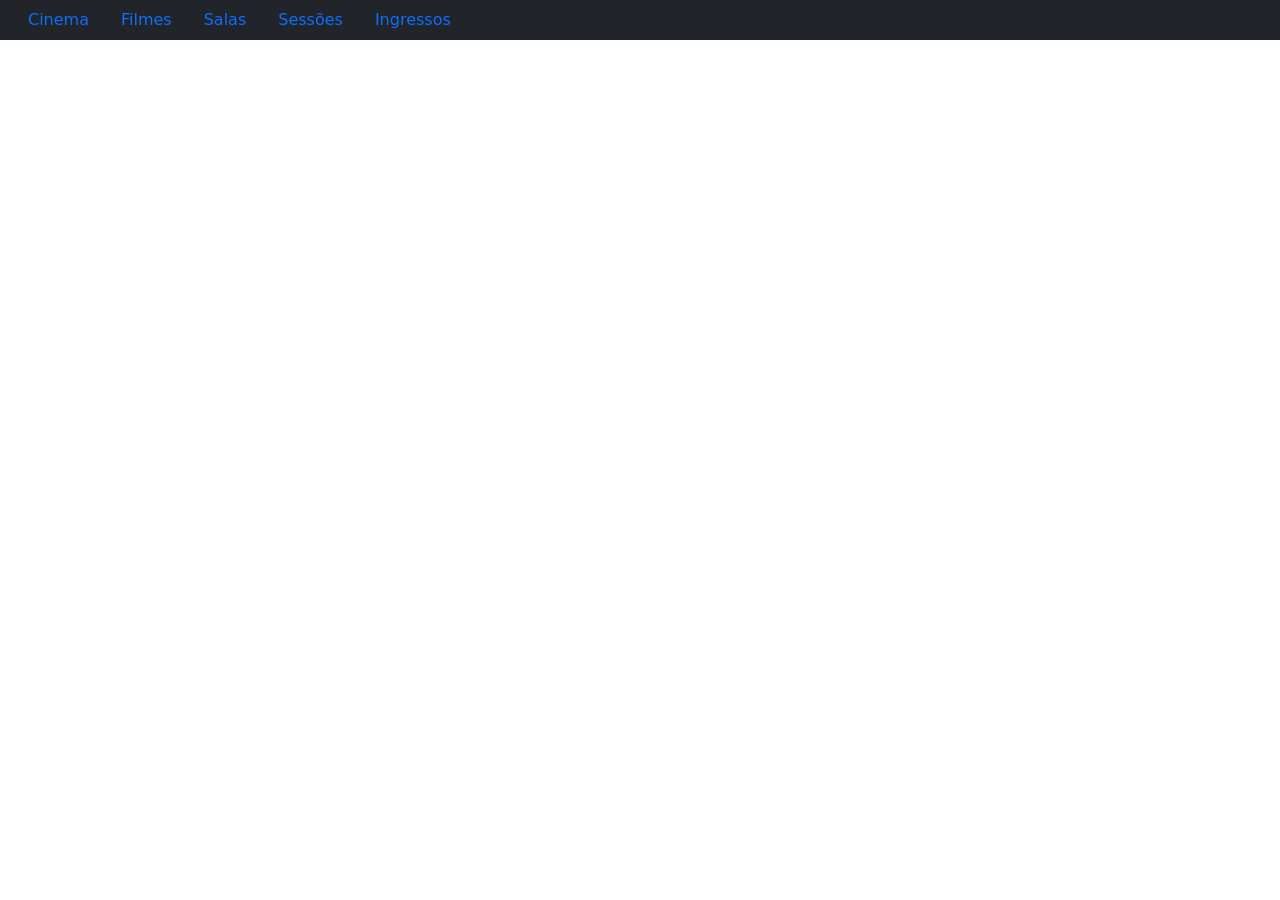
<file: index.html>
<!DOCTYPE html>
<html lang="en">
<head>
    <meta charset="UTF-8">
    <meta name="viewport" content="width=device-width, initial-scale=1.0">
    <title>Cinema</title>

    <link rel="stylesheet" href="./css/bootstrap.min.css">


</head>
<body>
    <div class="container-fluid bg-dark">

        <ul class="nav">
            <li class="nav-item"><a href="./cinema.html" class="nav-link">Cinema</a></li>
            <li class="nav-item"><a href="./filme.html" class="nav-link">Filmes</a></li>
            <li class="nav-item"><a href="./salas.html" class="nav-link">Salas</a></li>
            <li class="nav-item"><a href="./sessoes.html" class="nav-link">Sessões</a></li>
            <li class="nav-item"><a href="./ingressos.html" class="nav-link">Ingressos</a></li>
        </ul>
    </div>


    <script src="./js/bootstrap.min.js"></script>
    <script src="./js/popper.min.js"></script>
</body>
</html>
</file>
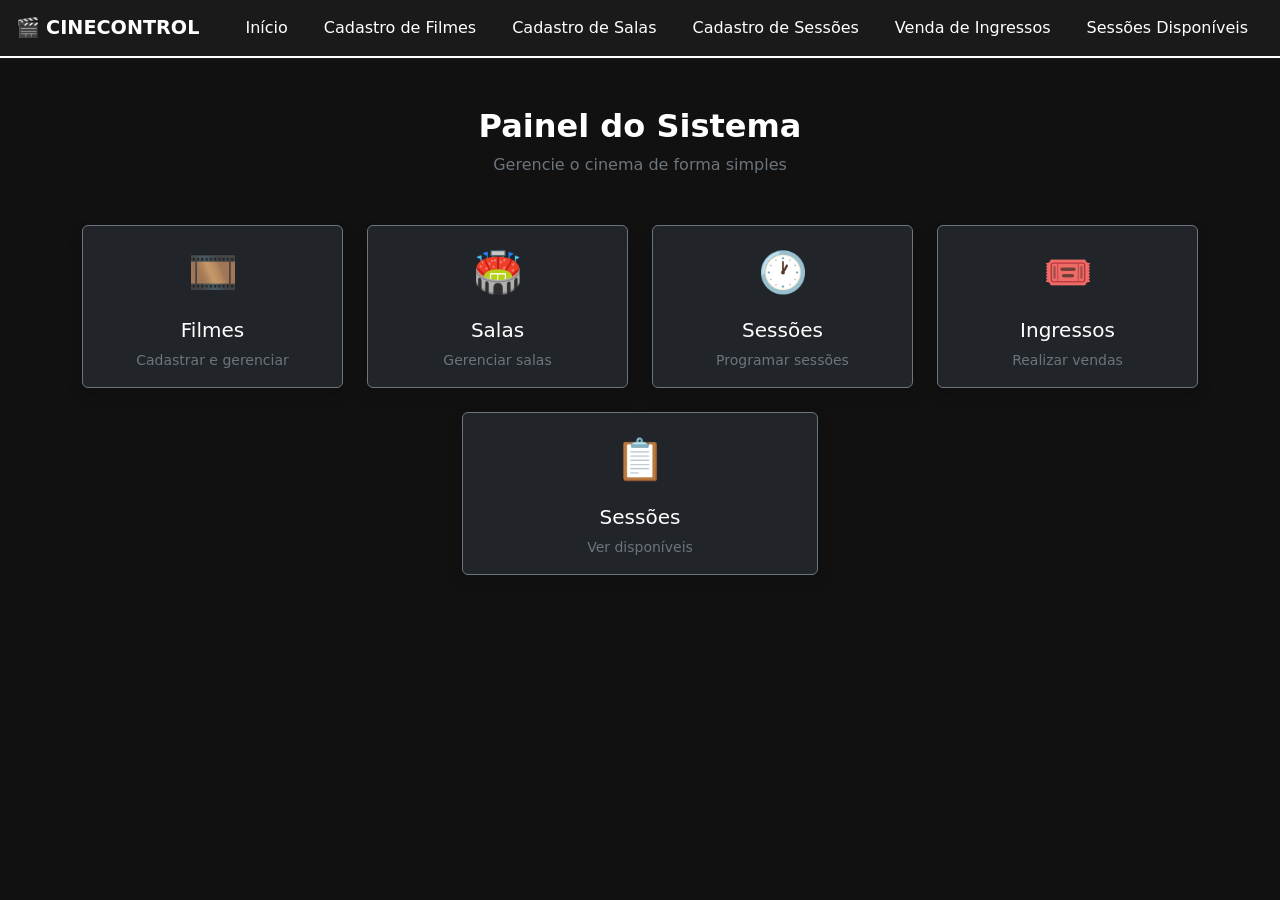
<file: Index.html>
<!DOCTYPE html>
<html lang="pt-br">
    <head>
        <meta charset="UTF-8">
        <title>Cinema</title>
        <link
            href="https://cdn.jsdelivr.net/npm/bootstrap@5.3.0/dist/css/bootstrap.min.css"
            rel="stylesheet">
        <link rel="stylesheet" href="./css/style.css">
    </head>

    <body>

        <!-- NAVBAR -->
        <nav
            class="nav-cinema py-2 px-3 d-flex align-items-center justify-content-between">

            <div class="logo-cinema">
                🎬 <strong style="color:white;">CINE<span
                        style="color:white;">CONTROL</span></strong>
            </div>

            <ul class="nav ms-auto flex-wrap gap-1">
                <li class="nav-item">
                    <a href="./index.html"
                        class="nav-link text-white">Início</a>
                </li>
                <li class="nav-item">
                    <a href="./cadastro-filmes.html"
                        class="nav-link text-white">Cadastro de Filmes</a>
                </li>
                <li class="nav-item">
                    <a href="./cadastro-salas.html"
                        class="nav-link text-white">Cadastro de Salas</a>
                </li>
                <li class="nav-item">
                    <a href="./cadastro-sessoes.html"
                        class="nav-link text-white">Cadastro de Sessões</a>
                </li>
                <li class="nav-item">
                    <a href="./venda-ingressos.html"
                        class="nav-link text-white">Venda de Ingressos</a>
                </li>
                <li class="nav-item">
                    <a href="./sessoes.html" class="nav-link text-white">Sessões
                        Disponíveis</a>
                </li>
            </ul>

        </nav>
        <hr>

        <div class="container text-center mt-5">
            <h2 class="fw-bold text-white">Painel do Sistema</h2>
            <p class="text-secondary">Gerencie o cinema de forma simples</p>
        </div>

        <div class="container mt-5">

            <div class="row g-4 justify-content-center">

                <!-- FILMES -->
                <div class="col-12 col-sm-6 col-md-4 col-lg-3">
                    <a href="./cadastro-filmes.html"
                        class="text-decoration-none">
                        <div
                            class="card bg-dark text-white text-center h-100 border-secondary shadow">
                            <div class="card-body">
                                <div class="fs-1 mb-3">🎞️</div>
                                <h5 class="card-title">Filmes</h5>
                                <p class="card-text text-secondary small">
                                    Cadastrar e gerenciar
                                </p>
                            </div>
                        </div>
                    </a>
                </div>

                <!-- SALAS -->
                <div class="col-12 col-sm-6 col-md-4 col-lg-3">
                    <a href="./cadastro-salas.html"
                        class="text-decoration-none">
                        <div
                            class="card bg-dark text-white text-center h-100 border-secondary shadow">
                            <div class="card-body">
                                <div class="fs-1 mb-3">🏟️</div>
                                <h5 class="card-title">Salas</h5>
                                <p class="card-text text-secondary small">
                                    Gerenciar salas
                                </p>
                            </div>
                        </div>
                    </a>
                </div>

                <!-- SESSÕES -->
                <div class="col-12 col-sm-6 col-md-4 col-lg-3">
                    <a href="./cadastro-sessoes.html"
                        class="text-decoration-none">
                        <div
                            class="card bg-dark text-white text-center h-100 border-secondary shadow">
                            <div class="card-body">
                                <div class="fs-1 mb-3">🕐</div>
                                <h5 class="card-title">Sessões</h5>
                                <p class="card-text text-secondary small">
                                    Programar sessões
                                </p>
                            </div>
                        </div>
                    </a>
                </div>

                <!-- INGRESSOS -->
                <div class="col-12 col-sm-6 col-md-4 col-lg-3">
                    <a href="./venda-ingressos.html"
                        class="text-decoration-none">
                        <div
                            class="card bg-dark text-white text-center h-100 border-secondary shadow">
                            <div class="card-body">
                                <div class="fs-1 mb-3">🎟️</div>
                                <h5 class="card-title">Ingressos</h5>
                                <p class="card-text text-secondary small">
                                    Realizar vendas
                                </p>
                            </div>
                        </div>
                    </a>
                </div>

                <!-- SESSÕES DISPONÍVEIS -->
                <div class="col-12 col-md-4">
                    <a href="./sessoes.html" class="text-decoration-none">
                        <div
                            class="card bg-dark text-white text-center h-100 border-secondary shadow">
                            <div class="card-body">
                                <div class="fs-1 mb-3">📋</div>
                                <h5 class="card-title">Sessões</h5>
                                <p class="card-text text-secondary small">
                                    Ver disponíveis
                                </p>
                            </div>
                        </div>
                    </a>
                </div>

            </div>

        </div>

    </body>
</html>
</file>
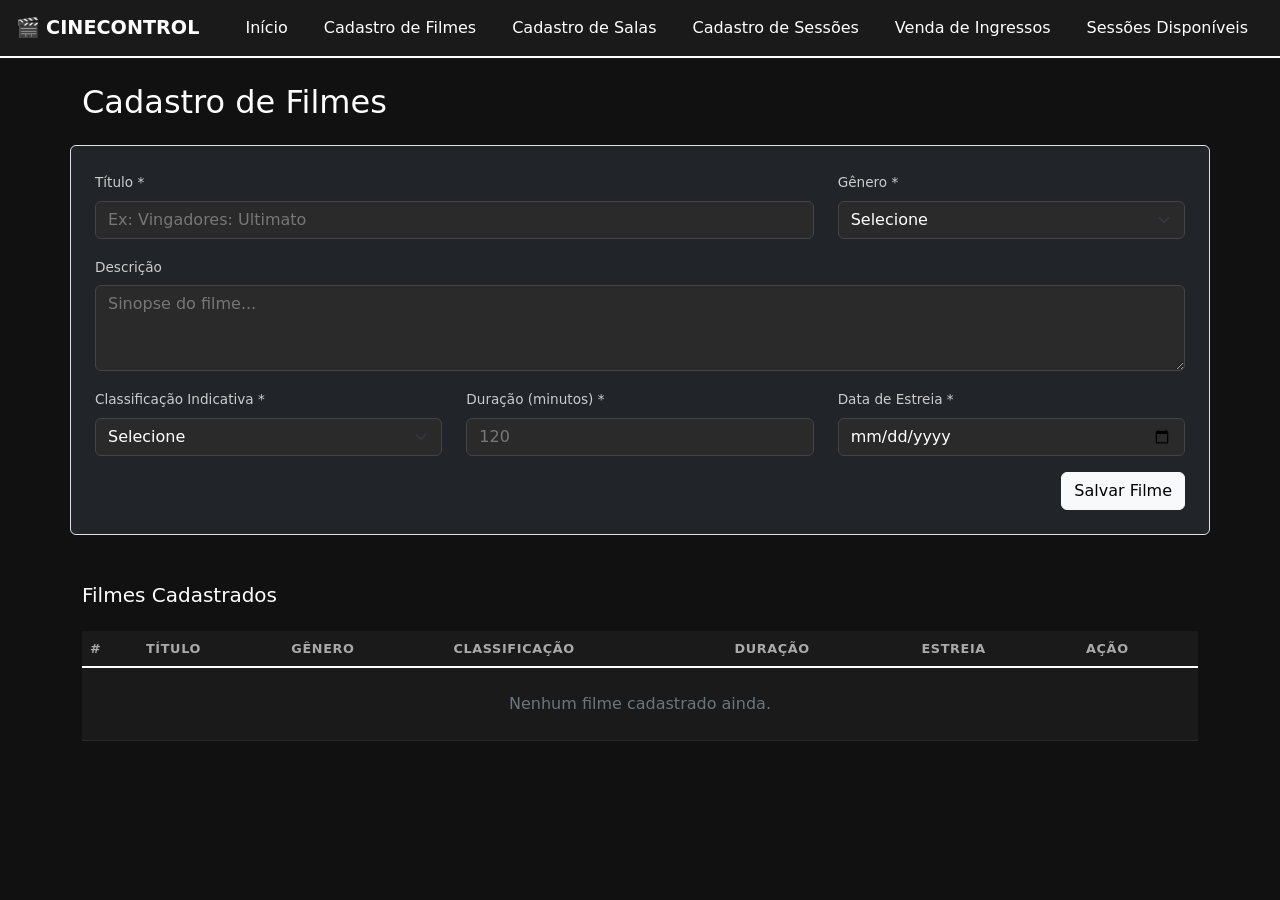
<file: cadastro-filmes.html>
<!DOCTYPE html>
<html lang="pt-br">
    <head>
        <meta charset="UTF-8">
        <title>Filmes</title>
        <link
            href="https://cdn.jsdelivr.net/npm/bootstrap@5.3.0/dist/css/bootstrap.min.css"
            rel="stylesheet">
        <link rel="stylesheet" href="./css/style.css">
    </head>

    <body>

        <nav
            class="nav-cinema py-2 px-3 d-flex align-items-center justify-content-between">

            <!-- LOGO -->
            <div class="logo-cinema">
                🎬 <strong style="color:white;">CINE<span
                        style="color:white;">CONTROL</span></strong>
            </div>

            <!-- MENU -->
            <ul class="nav ms-auto flex-wrap gap-1">
                <li class="nav-item">
                    <a href="./index.html"
                        class="nav-link text-white">Início</a>
                </li>
                <li class="nav-item">
                    <a href="./cadastro-filmes.html"
                        class="nav-link text-white">Cadastro de Filmes</a>
                </li>
                <li class="nav-item">
                    <a href="./cadastro-salas.html"
                        class="nav-link text-white">Cadastro de Salas</a>
                </li>
                <li class="nav-item">
                    <a href="./cadastro-sessoes.html"
                        class="nav-link text-white">Cadastro de Sessões</a>
                </li>
                <li class="nav-item">
                    <a href="./venda-ingressos.html"
                        class="nav-link text-white">Venda de Ingressos</a>
                </li>
                <li class="nav-item">
                    <a href="./sessoes.html" class="nav-link text-white">Sessões
                        Disponíveis</a>
                </li>
            </ul>

        </nav>

        <hr>

        <div class="container mt-4">
            <h2 class="page-title mb-3">Cadastro de Filmes</h2>
        </div>

        <form class="container mt-4 bg-dark text-light p-4 rounded border">

            <div class="row">
                <!-- Título -->
                <div class="col-md-8 mb-3">
                    <label class="form-label">Título *</label>
                    <input type="text"
                        class="form-control"
                        placeholder="Ex: Vingadores: Ultimato">
                </div>

                <!-- Gênero -->
                <div class="col-md-4 mb-3">
                    <label class="form-label">Gênero *</label>
                    <select id="genero" class="form-select">
                        <option value>Selecione</option>
                        <option>Ação</option>
                        <option>Aventura</option>
                        <option>Animação</option>
                        <option>Comédia</option>
                        <option>Drama</option>
                        <option>Ficção Científica</option>
                        <option>Horror</option>
                        <option>Romance</option>
                        <option>Suspense</option>
                        <option>Thriller</option>
                    </select>
                </div>
            </div>

            <!-- Descrição -->
            <div class="mb-3">
                <label class="form-label">Descrição</label>
                <textarea class="form-control" rows="3"
                    placeholder="Sinopse do filme..."></textarea>
            </div>

            <div class="row">
                <!-- Classificação -->
                <div class="col-md-4 mb-3">
                    <label class="form-label">Classificação Indicativa
                        *</label>
                    <select id="classificacao" class="form-select">
                        <option value>Selecione</option>
                        <option value="Livre">Livre</option>
                        <option value="10 anos">10 anos</option>
                        <option value="12 anos">12 anos</option>
                        <option value="14 anos">14 anos</option>
                        <option value="16 anos">16 anos</option>
                        <option value="18 anos">18 anos</option>
                    </select>
                </div>

                <!-- Duração -->
                <div class="col-md-4 mb-3">
                    <label class="form-label">Duração (minutos) *</label>
                    <input type="number" id="duracao" class="form-control"
                        placeholder="120" min="1">
                </div>

                <!-- Data -->
                <div class="col-md-4 mb-3">
                    <label class="form-label">Data de Estreia *</label>
                    <input type="date" id="estreia" class="form-control">
                </div>
            </div>

            <!-- Botão -->
            <div class="text-end">
                <button type="submit" class="btn btn-light">
                    Salvar Filme
                </button>
            </div>

        </form>

        <!-- LISTAGEM -->
        <div class="container mt-5">

            <h5 class="page-title mb-4">Filmes Cadastrados</h5>

            <div class="table-responsive">
                <table class="table table-dark table-hover">
                    <thead>
                        <tr>
                            <th>#</th>
                            <th>Título</th>
                            <th>Gênero</th>
                            <th>Classificação</th>
                            <th>Duração</th>
                            <th>Estreia</th>
                            <th>Ação</th>
                        </tr>
                    </thead>
                    <tbody id="tabelaFilmes">
                        <tr>
                            <td colspan="7"
                                class="text-center text-secondary py-4">
                                Nenhum filme cadastrado ainda.
                            </td>
                        </tr>
                    </tbody>
                </table>
            </div>

        </div>

        <script src="js/filmes.js"></script>
    </body>
</html>
</file>
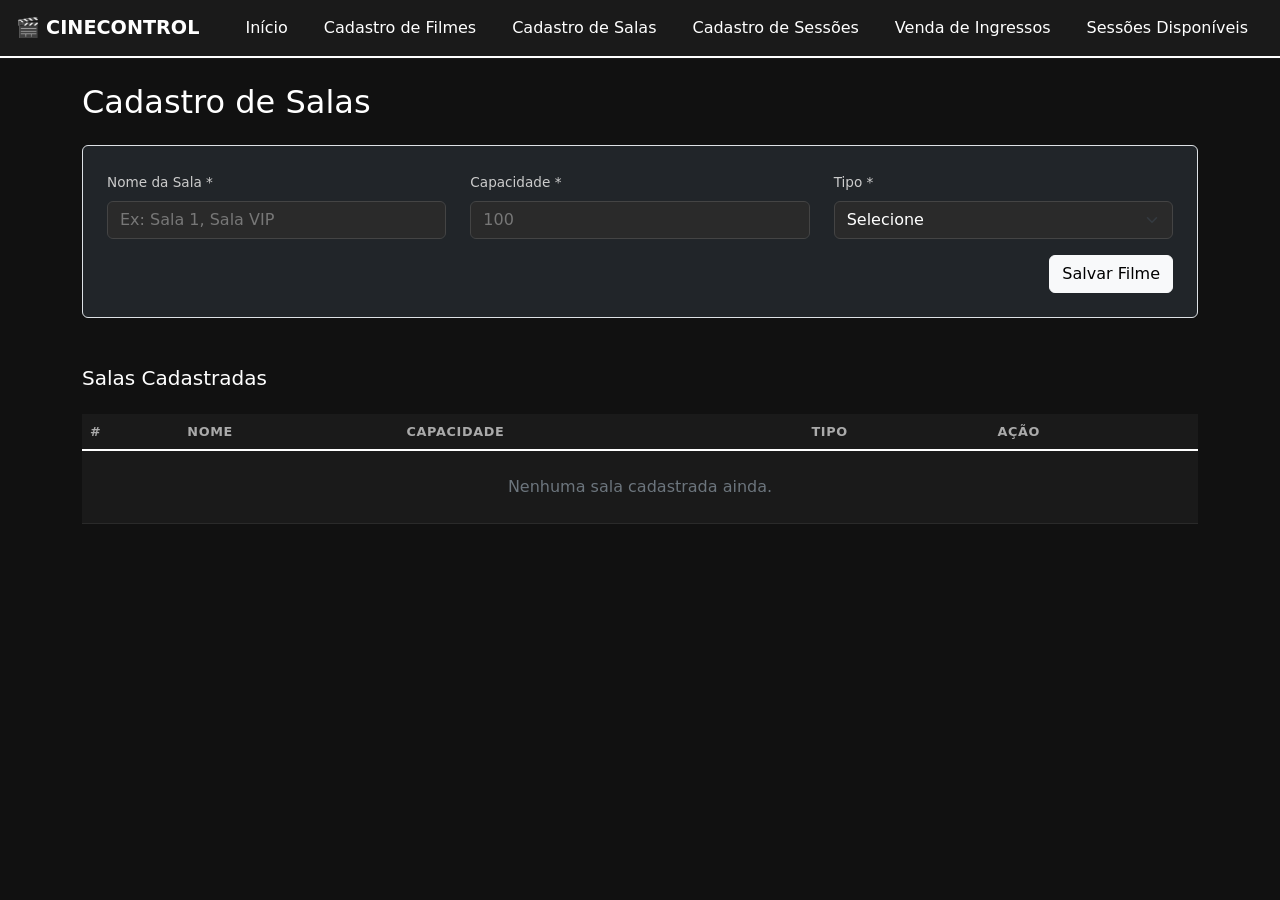
<file: cadastro-salas.html>
<!DOCTYPE html>
<html lang="pt-br">
    <head>
        <meta charset="UTF-8">
        <title>Salas</title>
        <link
            href="https://cdn.jsdelivr.net/npm/bootstrap@5.3.0/dist/css/bootstrap.min.css"
            rel="stylesheet">
        <link rel="stylesheet" href="./css/style.css">
    </head>

    <body>

        <nav
            class="nav-cinema py-2 px-3 d-flex align-items-center justify-content-between">

            <!-- LOGO -->
            <div class="logo-cinema">
                🎬 <strong style="color:white;">CINE<span
                        style="color:white;">CONTROL</span></strong>
            </div>

            <!-- MENU -->
            <ul class="nav ms-auto flex-wrap gap-1">
                <li class="nav-item">
                    <a href="./index.html"
                        class="nav-link text-white">Início</a>
                </li>
                <li class="nav-item">
                    <a href="./cadastro-filmes.html"
                        class="nav-link text-white">Cadastro de Filmes</a>
                </li>
                <li class="nav-item">
                    <a href="./cadastro-salas.html"
                        class="nav-link text-white">Cadastro de Salas</a>
                </li>
                <li class="nav-item">
                    <a href="./cadastro-sessoes.html"
                        class="nav-link text-white">Cadastro de Sessões</a>
                </li>
                <li class="nav-item">
                    <a href="./venda-ingressos.html"
                        class="nav-link text-white">Venda de Ingressos</a>
                </li>
                <li class="nav-item">
                    <a href="./sessoes.html" class="nav-link text-white">Sessões
                        Disponíveis</a>
                </li>
            </ul>

        </nav>

        <hr>

        <div class="container mt-4">
            <h2>Cadastro de Salas</h2>

            <form class="container mt-4 bg-dark text-light p-4 rounded border">

                <div class="row">
                    <!-- nome sala -->
                    <div class="col-md-4 mb-3">
                        <label class="form-label">Nome da Sala *</label>
                        <input type="text" id="nome" class="form-control"
                            placeholder="Ex: Sala 1, Sala VIP">
                    </div>

                    <!-- Capacidade -->
                    <div class="col-md-4 mb-3">
                        <label class="form-label">Capacidade *</label>
                        <input type="number" id="capacidade"
                            class="form-control" placeholder="100" min="1">
                    </div>

                    <!-- Tipo -->
                    <div class="col-md-4 mb-3">
                        <label class="form-label">Tipo *</label>
                        <select id="tipo" class="form-select">
                            <option value>Selecione</option>
                            <option value="2D">2D</option>
                            <option value="3D">3D</option>
                            <option value="IMAX">IMAX</option>
                        </select>
                    </div>
                </div>

                <!-- Botão -->
                <div class="text-end">
                    <button type="submit" class="btn btn-light">
                        Salvar Filme
                    </button>
                </div>

            </form>

        </div>

        <!-- LISTAGEM -->
        <div class="container mt-5">

            <h5 class="page-title mb-4">Salas Cadastradas</h5>

            <div class="table-responsive">
                <table class="table table-dark table-hover">
                    <thead>
                        <tr>
                            <th>#</th>
                            <th>Nome</th>
                            <th>Capacidade</th>
                            <th>Tipo</th>
                            <th>Ação</th>
                        </tr>
                    </thead>
                    <tbody id="tabelaFilmes">
                        <tr>
                            <td colspan="7"
                                class="text-center text-secondary py-4">
                                Nenhum sala cadastrada ainda.
                            </td>
                        </tr>
                    </tbody>
                </table>
            </div>

        </div>

        <script src="js/salas.js"></script>
    </body>
</html>
</file>
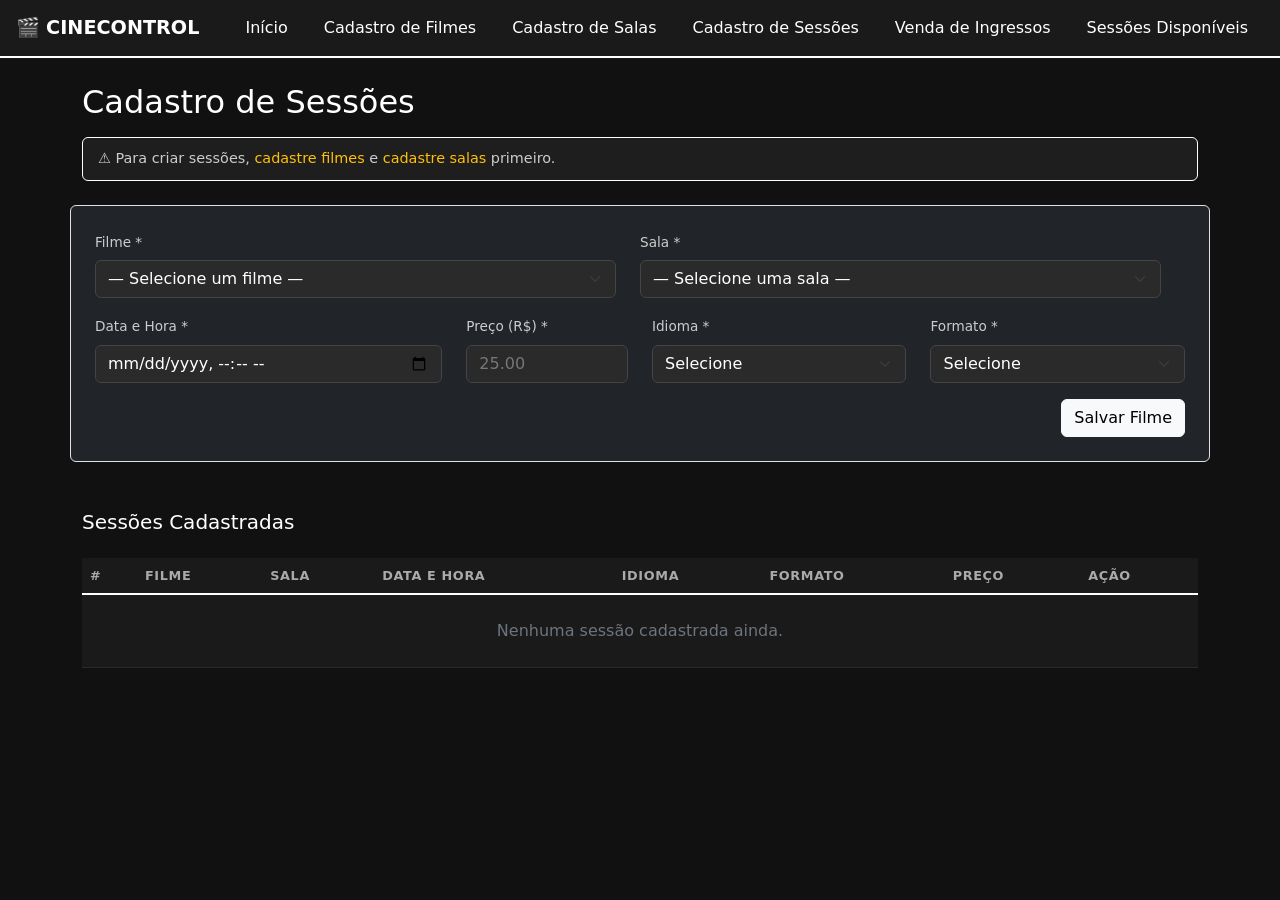
<file: cadastro-sessoes.html>
<!DOCTYPE html>
<html lang="pt-br">
    <head>
        <meta charset="UTF-8">
        <title>Sessões</title>
        <link
            href="https://cdn.jsdelivr.net/npm/bootstrap@5.3.0/dist/css/bootstrap.min.css"
            rel="stylesheet">
        <link rel="stylesheet" href="./css/style.css">
    </head>

    <body>

        <nav
            class="nav-cinema py-2 px-3 d-flex align-items-center justify-content-between">

            <!-- LOGO -->
            <div class="logo-cinema">
                🎬 <strong style="color:white;">CINE<span
                        style="color:white;">CONTROL</span></strong>
            </div>

            <!-- MENU -->
            <ul class="nav ms-auto flex-wrap gap-1">
                <li class="nav-item">
                    <a href="./index.html"
                        class="nav-link text-white">Início</a>
                </li>
                <li class="nav-item">
                    <a href="./cadastro-filmes.html"
                        class="nav-link text-white">Cadastro de Filmes</a>
                </li>
                <li class="nav-item">
                    <a href="./cadastro-salas.html"
                        class="nav-link text-white">Cadastro de Salas</a>
                </li>
                <li class="nav-item">
                    <a href="./cadastro-sessoes.html"
                        class="nav-link text-white">Cadastro de Sessões</a>
                </li>
                <li class="nav-item">
                    <a href="./venda-ingressos.html"
                        class="nav-link text-white">Venda de Ingressos</a>
                </li>
                <li class="nav-item">
                    <a href="./sessoes.html" class="nav-link text-white">Sessões
                        Disponíveis</a>
                </li>
            </ul>

        </nav>

        <hr>

        <div class="container mt-4">
            <h2 class="page-title mb-3">Cadastro de Sessões</h2>

            <!-- Aviso -->
            <div class="aviso-prereq mt-3">
                ⚠️ Para criar sessões,
                <span style="color: #ffc107;">cadastre filmes</span>
                e
                <span style="color: #ffc107;">cadastre salas</span>
                primeiro.
            </div>
        </div>

        <form class="container mt-4 bg-dark text-light p-4 rounded border">

            <div class="row">

                <div class="row">
                    <!-- Título -->
                    <div class="col-md-6 mb-3">
                        <label class="form-label">Filme *</label>
                        <select id="filmeId" class="form-select">
                            <option value>— Selecione um filme —</option>
                        </select>
                    </div>

                    <!-- Gênero -->
                    <div class="col-md-6 mb-3">
                        <label class="form-label">Sala *</label>
                        <select id="salaId" class="form-select">
                            <option value>— Selecione uma sala —</option>
                        </select>
                    </div>
                </div>

            </div>

            <div class="row">
                <!-- Classificação -->
                <div class="col-md-4 mb-3">
                    <label class="form-label">Data e Hora *</label>
                    <input type="datetime-local" id="dataHora"
                        class="form-control">
                </div>

                <!-- Duração -->
                <div class="col-md-2 mb-3">
                    <label class="form-label">Preço (R$) *</label>
                    <input type="number" id="preco" class="form-control"
                        placeholder="25.00" step="0.01" min="0">
                </div>

                <!-- Data -->
                <div class="col-md-3 mb-3">
                    <label class="form-label">Idioma *</label>
                    <select id="idioma" class="form-select">
                        <option value>Selecione</option>
                        <option value="Dublado">Dublado</option>
                        <option value="Legendado">Legendado</option>
                    </select>
                </div>

                <!-- Data -->
                <div class="col-md-3 mb-3">
                    <label class="form-label">Formato *</label>
                    <select id="formato" class="form-select">
                        <option value>Selecione</option>
                        <option value="2D">2D</option>
                        <option value="3D">3D</option>
                    </select>
                </div>

                <!-- Botão -->
                <div class="text-end">
                    <button type="submit" class="btn btn-light">
                        Salvar Filme
                    </button>
                </div>
            </div>

        </form>

        <!-- LISTAGEM -->
        <div class="container mt-5">

            <h5 class="page-title mb-4">Sessões Cadastradas</h5>

            <div class="table-responsive">
                <table class="table table-dark table-hover">
                    <thead>
                        <tr>
                            <th>#</th>
                            <th>Filme</th>
                            <th>Sala</th>
                            <th>Data e Hora</th>
                            <th>Idioma</th>
                            <th>Formato</th>
                            <th>Preço</th>
                            <th>Ação</th>
                        </tr>
                    </thead>
                    <tbody id="tabelaFilmes">
                        <tr>
                            <td colspan="8"
                                class="text-center text-secondary py-4">
                                Nenhum filme cadastrado ainda.
                            </td>
                        </tr>
                    </tbody>
                </table>
            </div>

        </div>

        <script src="js/sessoes.js"></script>
    </body>
</html>
</file>
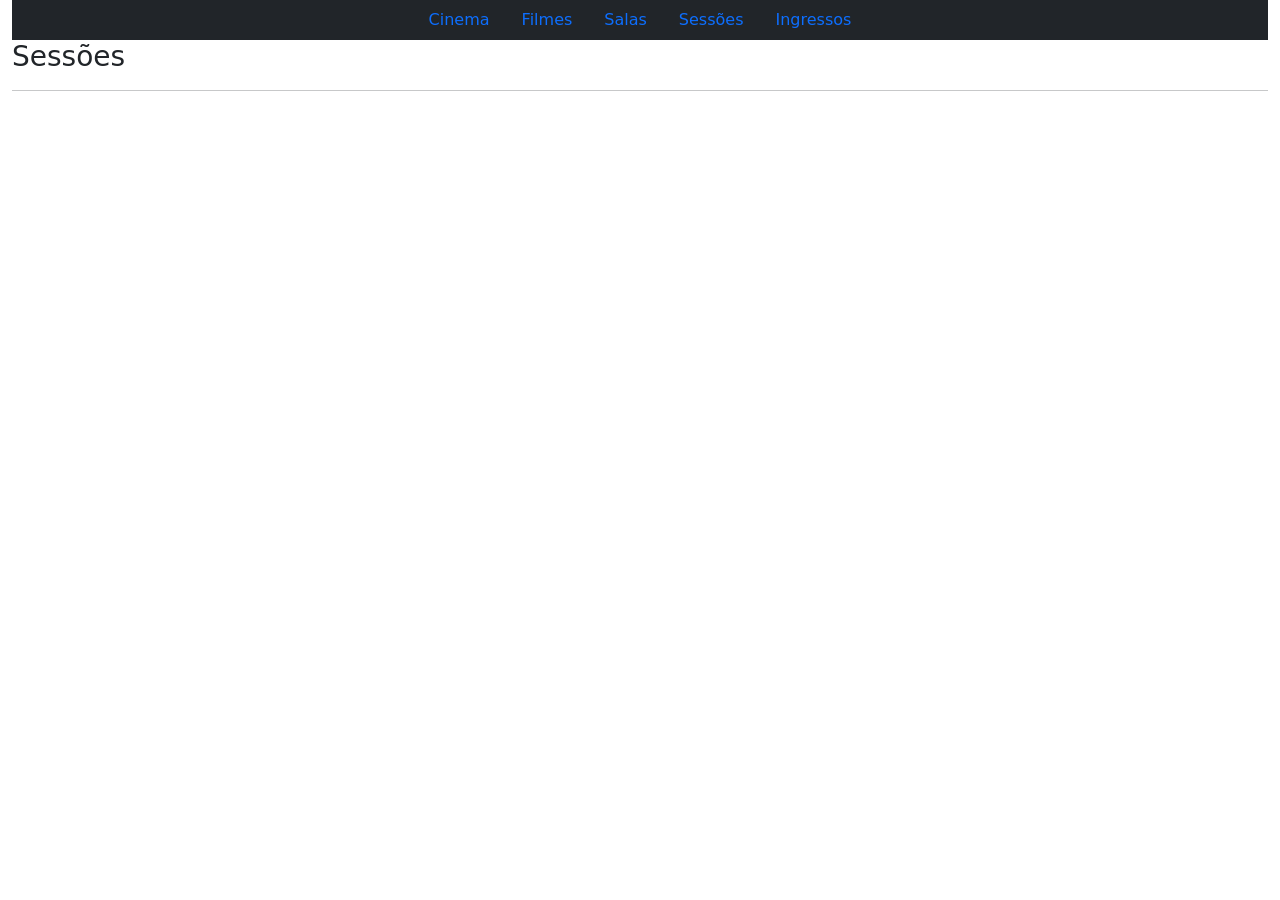
<file: sessoes.html>
<!DOCTYPE html>
<html lang="en">
<head>
    <meta charset="UTF-8">
    <meta name="viewport" content="width=device-width, initial-scale=1.0">
    <title>Cinema</title>

    <link rel="stylesheet" href="./css/bootstrap.min.css">


</head>
<body>
    <div class="container-fluid">

        <ul class="nav nav bg-dark justify-content-center">
            <li class="nav-item"><a href="./cinema.html" class="nav-link">Cinema</a></li>
            <li class="nav-item"><a href="./filmes.html" class="nav-link">Filmes</a></li>
            <li class="nav-item"><a href="./salas.html" class="nav-link">Salas</a></li>
            <li class="nav-item"><a href="./sessoes.html" class="nav-link">Sessões</a></li>
            <li class="nav-item"><a href="./ingressos.html" class="nav-link">Ingressos</a></li>
        </ul>
        <h3>Sessões</h3>
        <hr>
    </div>


    <script src="./js/bootstrap.min.js"></script>
    <script src="./js/popper.min.js"></script>
</body>
</html>
</file>
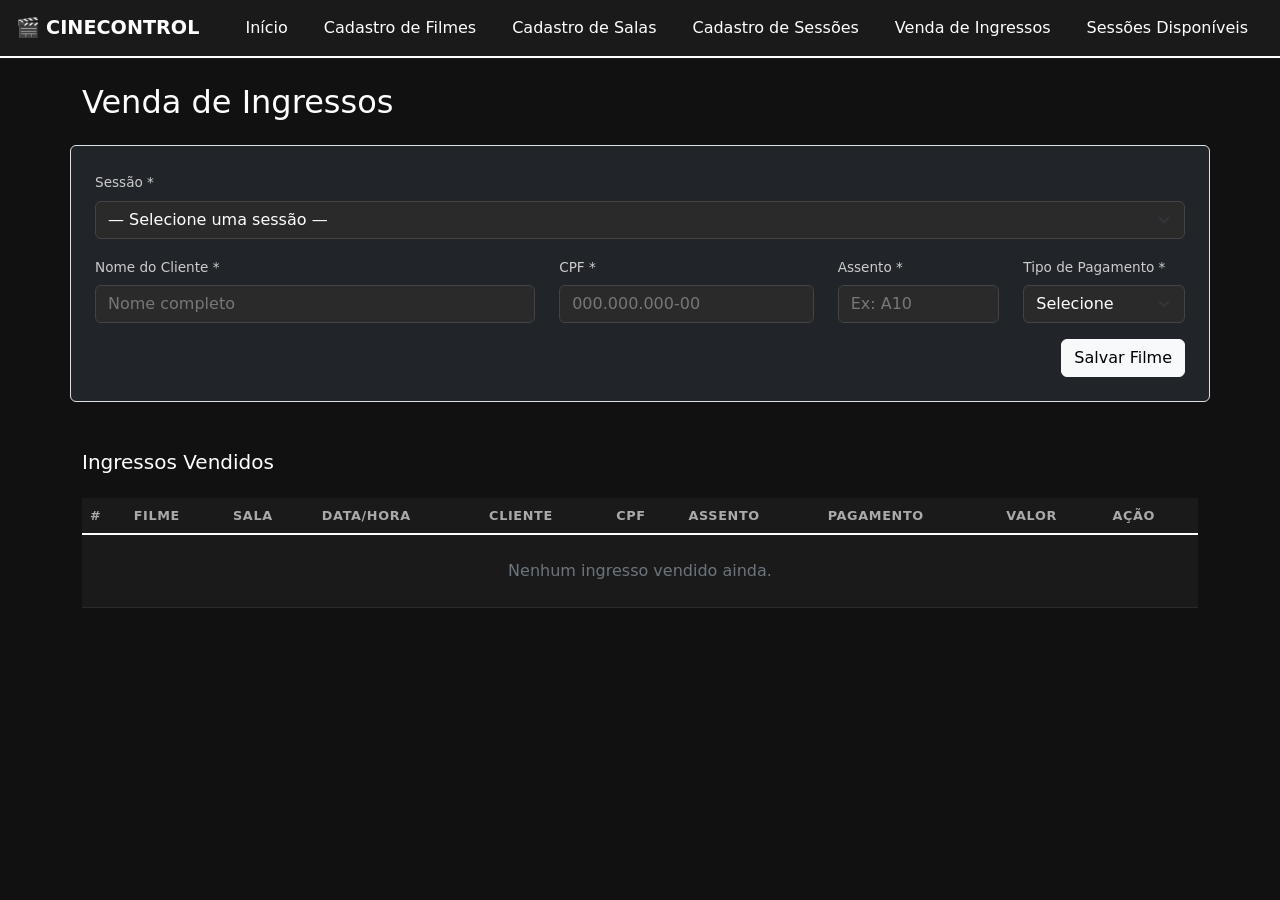
<file: venda-ingressos.html>
<!DOCTYPE html>
<html lang="pt-br">
    <head>
        <meta charset="UTF-8">
        <title>Ingressos</title>
        <link
            href="https://cdn.jsdelivr.net/npm/bootstrap@5.3.0/dist/css/bootstrap.min.css"
            rel="stylesheet">
        <link rel="stylesheet" href="./css/style.css">
    </head>

    <body>

        <nav
            class="nav-cinema py-2 px-3 d-flex align-items-center justify-content-between">

            <!-- LOGO -->
            <div class="logo-cinema">
                🎬 <strong style="color:white;">CINE<span
                        style="color:white;">CONTROL</span></strong>
            </div>

            <!-- MENU -->
            <ul class="nav ms-auto flex-wrap gap-1">
                <li class="nav-item">
                    <a href="./index.html"
                        class="nav-link text-white">Início</a>
                </li>
                <li class="nav-item">
                    <a href="./cadastro-filmes.html"
                        class="nav-link text-white">Cadastro de Filmes</a>
                </li>
                <li class="nav-item">
                    <a href="./cadastro-salas.html"
                        class="nav-link text-white">Cadastro de Salas</a>
                </li>
                <li class="nav-item">
                    <a href="./cadastro-sessoes.html"
                        class="nav-link text-white">Cadastro de Sessões</a>
                </li>
                <li class="nav-item">
                    <a href="./venda-ingressos.html"
                        class="nav-link text-white">Venda de Ingressos</a>
                </li>
                <li class="nav-item">
                    <a href="./sessoes.html" class="nav-link text-white">Sessões
                        Disponíveis</a>
                </li>
            </ul>

        </nav>

        <hr>

        <div class="container mt-4">
            <h2 class="page-title mb-3">Venda de Ingressos</h2>
        </div>

        <form class="container mt-4 bg-dark text-light p-4 rounded border">

            <div class="row mb-3">
                <div class="col-12">
                    <label class="form-label">Sessão *</label>
                    <select id="sessaoId" class="form-select"
                        onchange="atualizarPreviewSessao()">
                        <option value>— Selecione uma sessão —</option>
                    </select>
                </div>
            </div>

            <div class="row">
                <!-- Classificação -->
                <div class="col-md-5 mb-3">
                    <label class="form-label">Nome do Cliente *</label>
                    <input type="text" id="nomeCliente"
                        class="form-control"
                        placeholder="Nome completo">
                </div>

                <!-- Duração -->
                <div class="col-md-3 mb-3">
                    <label class="form-label">CPF *</label>
                    <input type="text" id="cpf" class="form-control"
                        placeholder="000.000.000-00" maxlength="14">
                </div>

                <!-- Data -->
                <div class="col-md-2 mb-3">
                    <label class="form-label">Assento *</label>
                    <input type="text" id="assento" class="form-control"
                        placeholder="Ex: A10" maxlength="5">
                </div>

                <!-- Data -->
                <div class="col-md-2 mb-3">
                    <label class="form-label">Tipo de Pagamento
                        *</label>
                    <select id="pagamento" class="form-select">
                        <option value>Selecione</option>
                        <option value="Cartão">Cartão</option>
                        <option value="Pix">Pix</option>
                        <option value="Dinheiro">Dinheiro</option>
                    </select>
                </div>

                <!-- Botão -->
                <div class="text-end">
                    <button type="submit" class="btn btn-light">
                        Salvar Filme
                    </button>
                </div>
            </div>
        </form>

        <!-- LISTAGEM -->
        <div class="container mt-5">

            <h5 class="page-title mb-4">Ingressos Vendidos</h5>

            <div class="table-responsive">
                <table class="table table-dark table-hover">
                    <thead>
                        <tr>
                            <th>#</th>
                            <th>Filme</th>
                            <th>Sala</th>
                            <th>Data/Hora</th>
                            <th>Cliente</th>
                            <th>CPF</th>
                            <th>Assento</th>
                            <th>Pagamento</th>
                            <th>Valor</th>
                            <th>Ação</th>
                        </tr>
                    </thead>
                    <tbody id="tabelaFilmes">
                        <tr>
                            <td colspan="10"
                                class="text-center text-secondary py-4">
                                Nenhum filme cadastrado ainda.
                            </td>
                        </tr>
                    </tbody>
                </table>
            </div>

        </div>

        <script src="js/ingressos.js"></script>
    </body>
</html>
</file>
<file: css/style.css>
html,


body {
    background-color: #111;
    color: #fff;
}

.nav-cinema {
    background-color: #1a1a1a;
    border-bottom: 2px solid #ffffff;
}

.logo-cinema {
    font-size: 1.2rem;
    color: white;
}

.aviso-prereq {
    background-color: #1e1e1e;
    border: 1px solid #ffffff;
    padding: 10px 15px;
    border-radius: 6px;
    color: #ccc;
    font-size: 0.9rem;
}

.form-control,
.form-select {
    background-color: #2a2a2a;
    border: 1px solid #444;
    color: #fff;
}

.form-control:focus,
.form-select:focus {
    background-color: #2a2a2a;
    border-color: #ffffff;
    color: #fff;
    box-shadow: none;
}

.form-control::placeholder {
    color: #777;
}

.form-label {
    color: #ccc;
    font-size: 0.85rem;
}

.table-dark {
    --bs-table-bg: #1a1a1a;
    --bs-table-hover-bg: #222;
}

.table thead th {
    color: #aaa;
    font-size: 0.8rem;
    text-transform: uppercase;
    letter-spacing: 0.05em;
    border-bottom: 2px solid #ffffff;
}

.table tbody tr {
    border-bottom: 1px solid #2a2a2a;
    color: #fff;
}

.btn-danger-outline {
    background-color: #ffffff;
    border: 1px solid #ffffff;
    color: #000000;
    padding: 3px 10px;
    border-radius: 4px;
    font-size: 0.8rem;
    cursor: pointer;
}

.btn-comprar {
    background-color: #ffffff;
    border: none;
    color: #000000;
    padding: 4px 12px;
    border-radius: 4px;
    font-size: 0.85rem;
    cursor: pointer;
}


.preco-verde {
    color: #2ecc71;
    font-weight: 600;
}

hr {
    border-color: #333;
    margin: 0;
}
</file>
